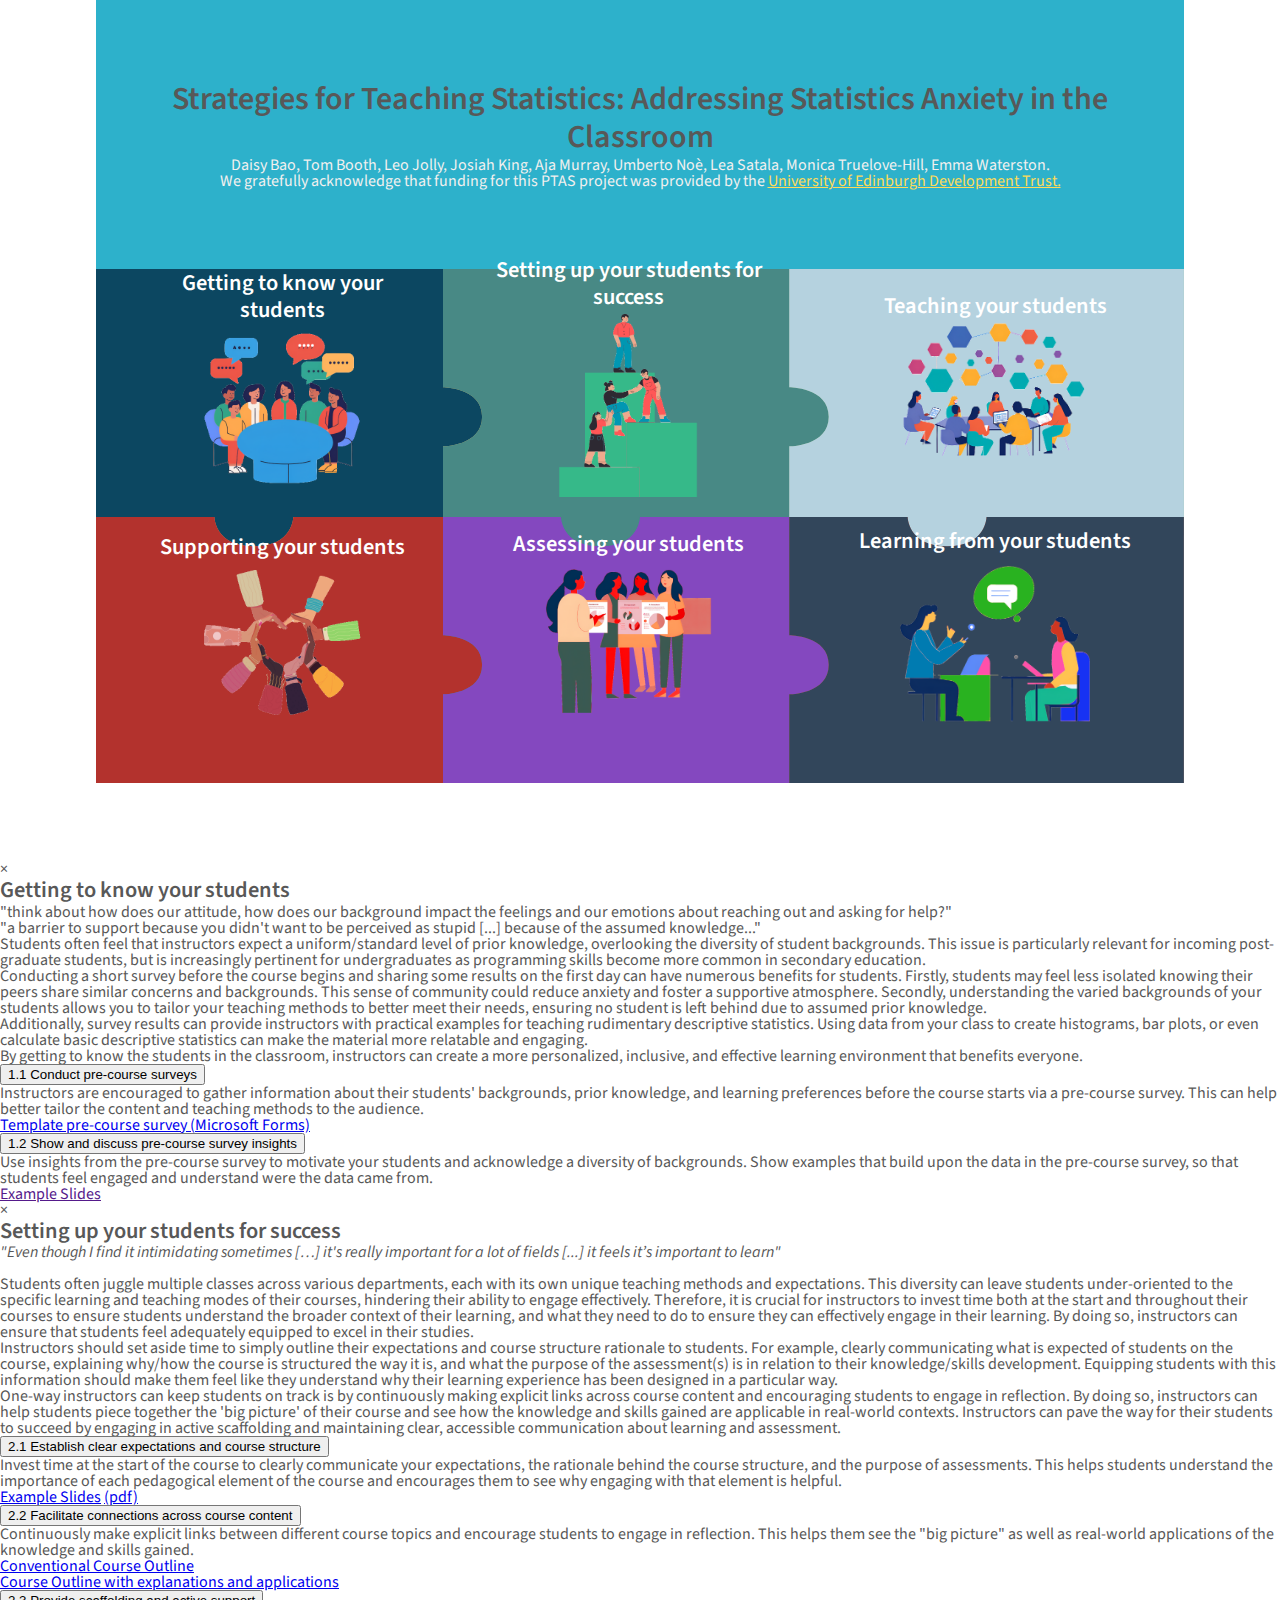
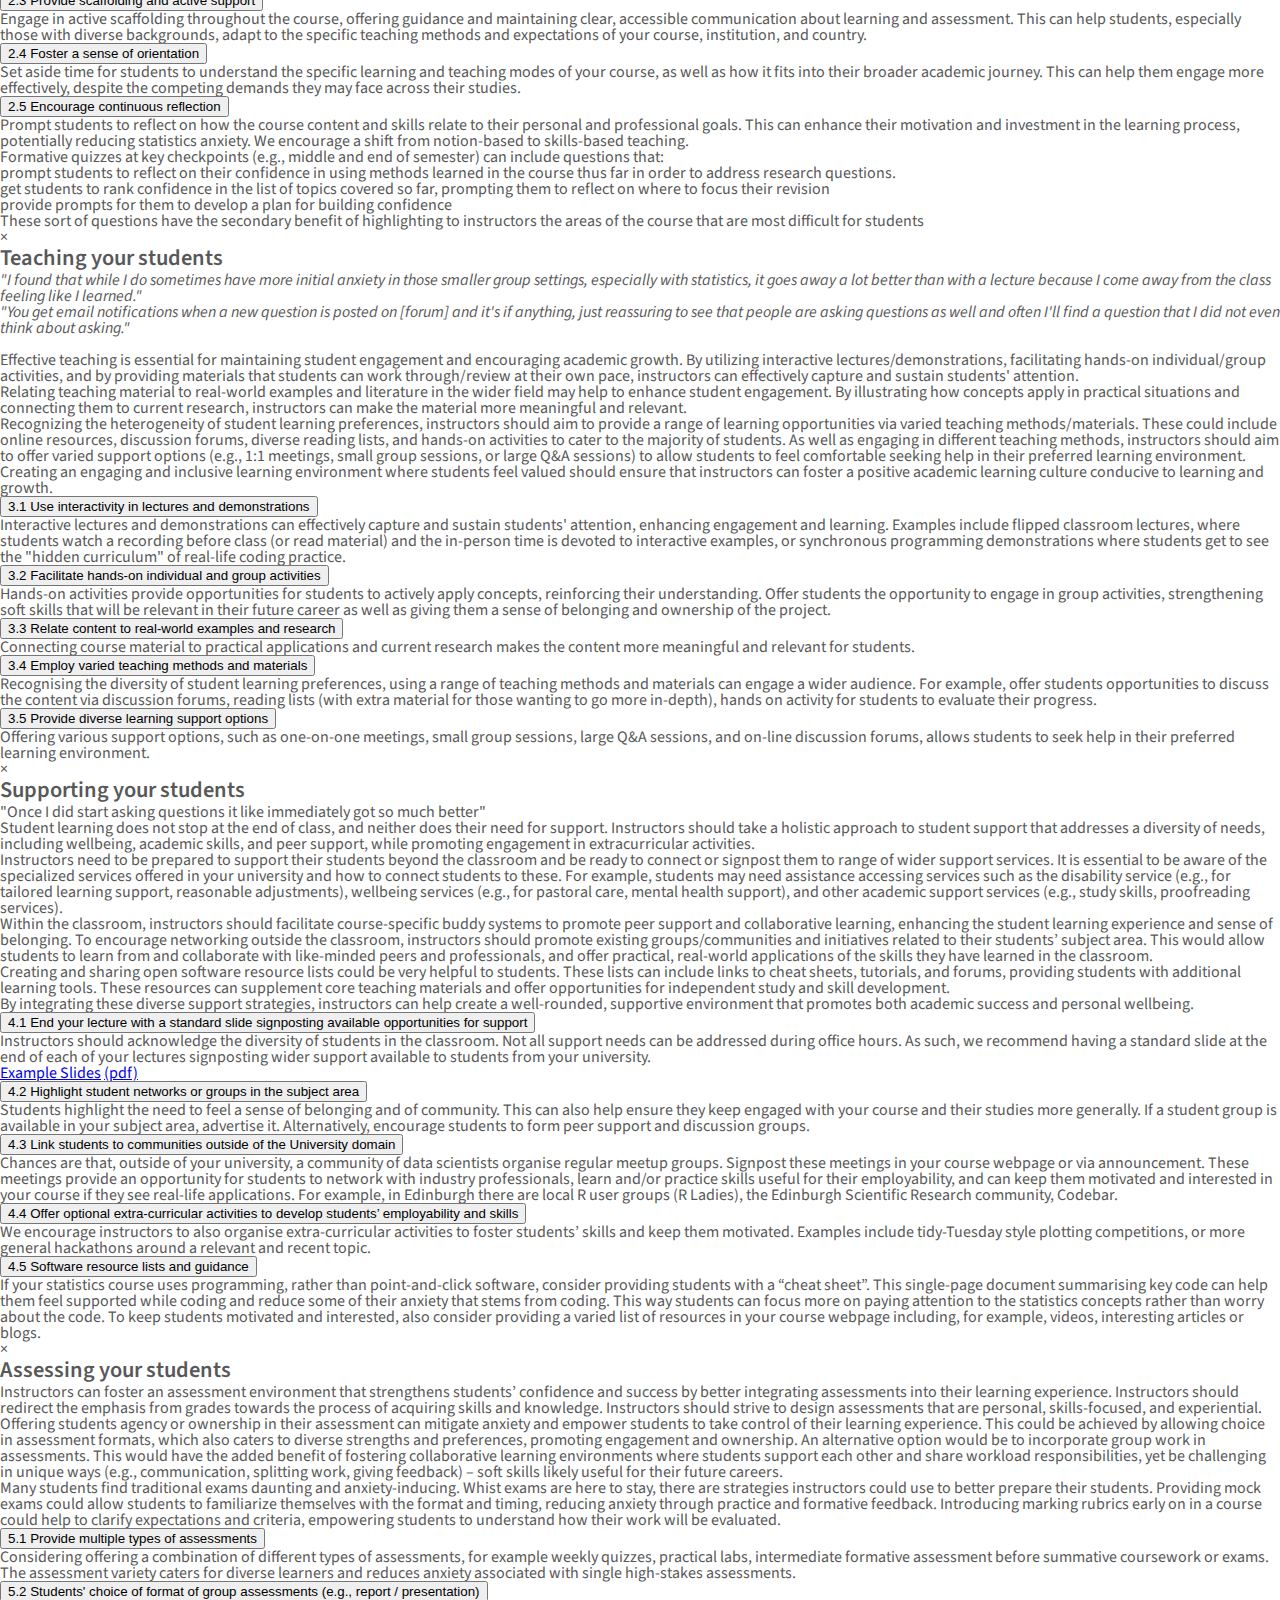
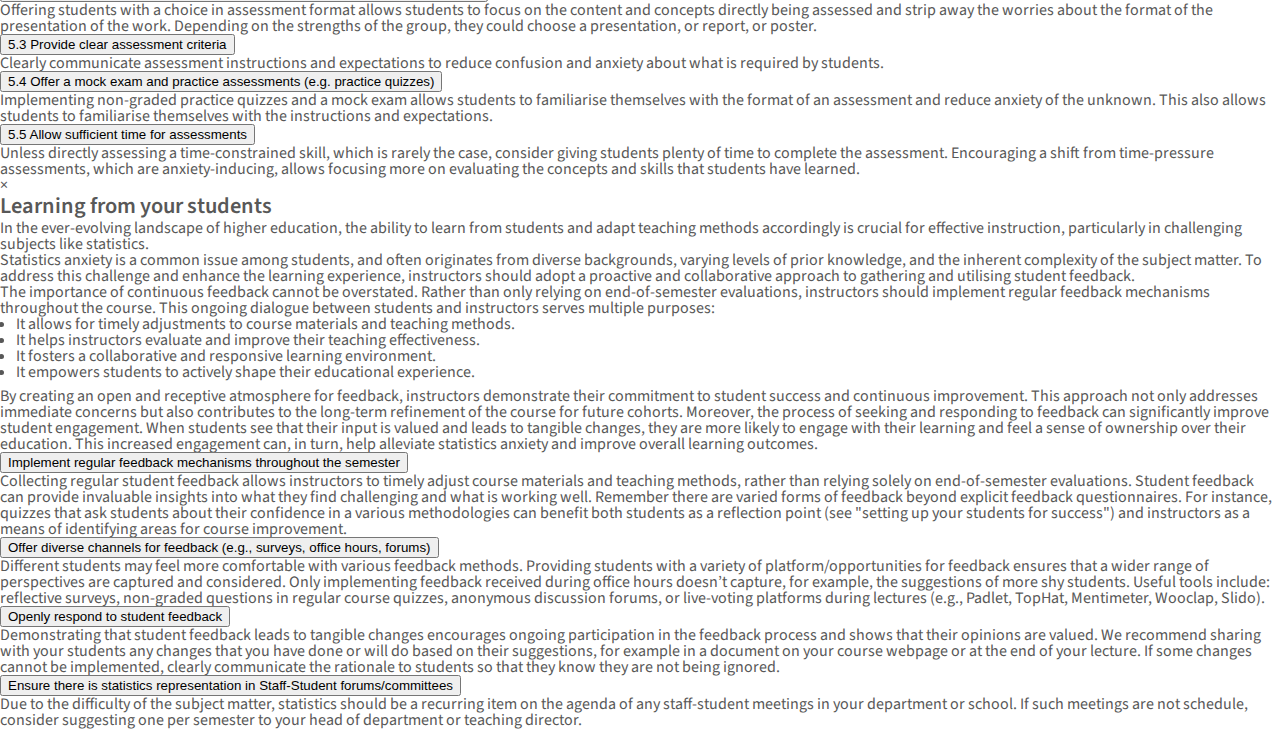
<file: index.html>
<!DOCTYPE HTML>
<html>
  <meta name="viewport" content="width=device-width, initial-scale=1">

	<head>
    <title>PTAS Stats Anxiety Guidelines</title>
		<meta charset="utf-8" />
		<link rel="stylesheet" href="assets/css/main.css" />
    <script src="assets/js/jquery.min.js"></script> 
    <script src="assets/js/modal2.js"></script>
    
		<script>
            $(function(){
                $("#includejig1").load("jig1.html");
                $("#includejig2").load("jig2.html");
                $("#includejig3").load("jig3.html");
                $("#includejig4").load("jig4.html");
                $("#includejig5").load("jig5.html");
                $("#includejig6").load("jig6.html");
            });
        </script>
	</head>
	<body>
		<!-- Header -->
		<header id="header">
		  <div id="headercont">
		    <h1 style="font-size:2em">Strategies for Teaching Statistics: Addressing Statistics Anxiety in the Classroom</h1>
		    <h3 style="color:#F2F0EF">Daisy Bao, Tom Booth, Leo Jolly, Josiah King, Aja Murray, Umberto Noè, Lea Satala, Monica Truelove-Hill, Emma Waterston.</h4>
		    <h3 style="color:#F2F0EF">We gratefully acknowledge that funding for this PTAS project was provided by the <a href="https://www.ed.ac.uk/giving/edinburgh-fund" target="_blank" style="color:#FFDB58">University of Edinburgh Development Trust.</a></h3>
		  </div>
		
		</header>

		
		
		
		
		<!-- Main -->
		<div id="main">
			<!--Tab content -->
      <section class="tiles">
        <article class="style1">
          <span class="image"><div class="square", style="background: #287271;"></div></span>
          <a onclick="togglePopup('1')" class="btn btn1"><h1>Getting to know your students</h1>
            <img src="images/zgetting_to_know.png" style="width:60%"></img>
          </a>
          
        </article>
        <article class="style2">
          <span class="image"><div class="square", style="background: #e9c46a;"></div></span>
          <a onclick="togglePopup('2')" class="btn btn2"><h1>Setting up your students for success</h1>
              <img src="images/zsetting_up.png" style="width:60%"></img>
          </a>
            
        </article>
        <article class="style3">
          <span class="image"><div class="square", style="background: #8ab17d;"></div></span>
          <a onclick="togglePopup('3')" class="btn btn3"><h1>Teaching your students</h1>
            <img src="images/zteaching.png" style="width:60%"></img>
            </a>
        </article>
        <article class="style4">
          <span class="image"><div class="square", style="background: #f4a261;"></div></span>
          <a onclick="togglePopup('4')" class="btn btn4"><h1>Supporting your students</h1>
          <img src="images/zsupporting.png" style="width:60%"></img>  
          </a>
        </article>
        <article class="style5">
          <span class="image"><div class="square", style="background: #2a9d8f;"></div></span>
          <a onclick="togglePopup('5')" class="btn btn5"><h1>Assessing your students</h1>
          <img src="images/zassessing.png" style="width:60%"></img>
          </a>
        </article>
        <article class="style6">
          <span class="image"><div class="square", style="background: #e76f51;"></div></span>
          <a onclick="togglePopup('6')" class="btn btn6"><h1>Learning from your students</h1>
          <img src="images/zlearning_from.png" style="width:60%"></img>
          </a>
        </article>
      
      </section>
    
    </div>
    
    		
		 <!-- POP UPS -->
		<div id="includejig1"></div>
		<div id="includejig2"></div>
		<div id="includejig3"></div>
		<div id="includejig4"></div>
		<div id="includejig5"></div>
		<div id="includejig6"></div>
    

		<!-- Footer -->
		<footer id="footer">
		
		</footer>

	</body>
	<div class="ccfooter"></div>
	<svg class="svg" style="width:0;height:0;">
  <clipPath id="topleft" clipPathUnits="objectBoundingBox"><path d="M 0 0 H 0.9 V 0.4 C 0.9 0.4 1 0.4 1 0.5 C 1 0.6 0.9 0.6 0.9 0.6 V 0.9 H 0.5 C 0.5 0.9 0.5 1 0.4 1 C 0.3 1 0.3 0.9 0.3 0.9 H 0 V 0"></path></clipPath>
  </svg>
  <svg class="svg" style="width:0;height:0;">
  <clipPath id="topmiddle" clipPathUnits="objectBoundingBox"><path d="M 0 0 H 0.9 V 0.4 C 0.9 0.4 1 0.4 1 0.5 C 1 0.6 0.9 0.6 0.9 0.6 V 0.9 H 0.5 C 0.5 0.9 0.5 1 0.4 1 C 0.3 1 0.3 0.9 0.3 0.9 H 0 V 0 V 0.6 C 0 0.6 0.1 0.6 0.1 0.5 C 0.1 0.4 0 0.4 0 0.4"></path></clipPath>
  </svg>
  <svg class="svg" style="width:0;height:0;">
  <clipPath id="topright" clipPathUnits="objectBoundingBox"><path d="M 0 0 H 1 V 0.9 H 0.5 C 0.5 0.9 0.5 1 0.4 1 C 0.3 1 0.3 0.9 0.3 0.9 H 0 V 0 V 0.6 C 0 0.6 0.1 0.6 0.1 0.5 C 0.1 0.4 0 0.4 0 0.4"></path></clipPath>
  </svg>
  <svg class="svg" style="width:0;height:0;">
  <clipPath id="bottomleft" clipPathUnits="objectBoundingBox"><path d="M 0 0 H 0.3 C 0.3 0 0.3 0.1 0.4 0.1 C 0.5 0.1 0.5 0 0.5 0 H 0.9 V 0.4 C 0.9 0.4 1 0.4 1 0.5 C 1 0.6 0.9 0.6 0.9 0.6 V 0.9 H 0 V 0"></path></clipPath>
  </svg>
  <svg class="svg" style="width:0;height:0;">
  <clipPath id="bottommiddle" clipPathUnits="objectBoundingBox"><path d="M 0 0 H 0.3 C 0.3 0 0.3 0.1 0.4 0.1 C 0.5 0.1 0.5 0 0.5 0 H 0.9 V 0.4 C 0.9 0.4 1 0.4 1 0.5 C 1 0.6 0.9 0.6 0.9 0.6 V 0.9 H 0 V 0 V 0.6 C 0 0.6 0.1 0.6 0.1 0.5 C 0.1 0.4 0 0.4 0 0.4"></path></clipPath>
  </svg>
  <svg class="svg" style="width:0;height:0;">
  <clipPath id="bottomright" clipPathUnits="objectBoundingBox"><path d="M 0 0 H 0.3 C 0.3 0 0.3 0.1 0.4 0.1 C 0.5 0.1 0.5 0 0.5 0 H 1 V 0.9 H 0 V 0 V 0.6 C 0 0.6 0.1 0.6 0.1 0.5 C 0.1 0.4 0 0.4 0 0.4"></path></clipPath>
  </svg>
  
  
</html>
</file>
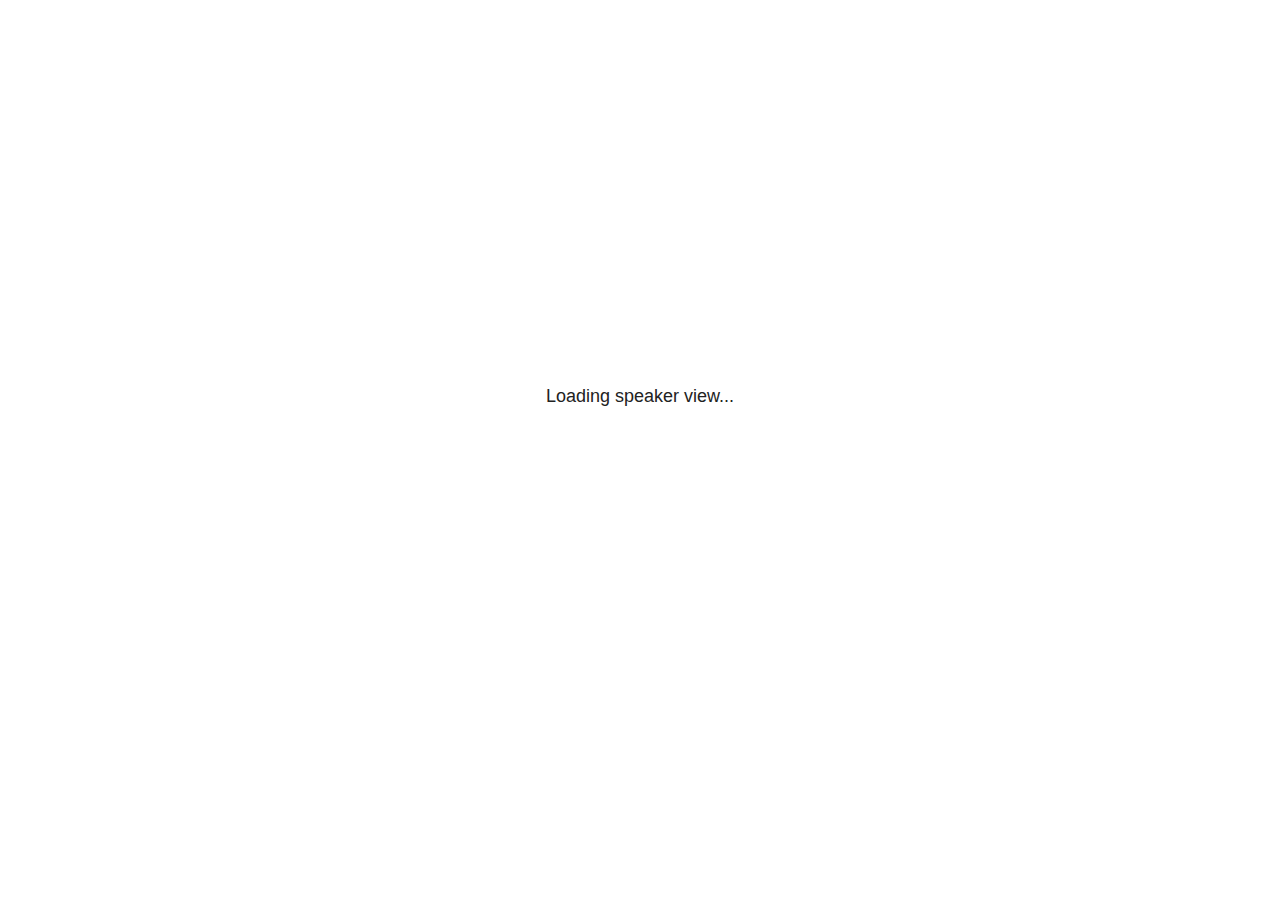
<file: files/init_files/libs/revealjs/plugin/notes/speaker-view.html>
<!--
	NOTE: You need to build the notes plugin after making changes to this file.
-->
<html lang="en">
	<head>
		<meta charset="utf-8">

		<title>reveal.js - Speaker View</title>

		<style>
			body {
				font-family: Helvetica;
				font-size: 18px;
			}

			#current-slide,
			#upcoming-slide,
			#speaker-controls {
				padding: 6px;
				box-sizing: border-box;
				-moz-box-sizing: border-box;
			}

			#current-slide iframe,
			#upcoming-slide iframe {
				width: 100%;
				height: 100%;
				border: 1px solid #ddd;
			}

			#current-slide .label,
			#upcoming-slide .label {
				position: absolute;
				top: 10px;
				left: 10px;
				z-index: 2;
			}

			#connection-status {
				position: absolute;
				top: 0;
				left: 0;
				width: 100%;
				height: 100%;
				z-index: 20;
				padding: 30% 20% 20% 20%;
				font-size: 18px;
				color: #222;
				background: #fff;
				text-align: center;
				box-sizing: border-box;
				line-height: 1.4;
			}

			.overlay-element {
				height: 34px;
				line-height: 34px;
				padding: 0 10px;
				text-shadow: none;
				background: rgba( 220, 220, 220, 0.8 );
				color: #222;
				font-size: 14px;
			}

			.overlay-element.interactive:hover {
				background: rgba( 220, 220, 220, 1 );
			}

			#current-slide {
				position: absolute;
				width: 60%;
				height: 100%;
				top: 0;
				left: 0;
				padding-right: 0;
			}

			#upcoming-slide {
				position: absolute;
				width: 40%;
				height: 40%;
				right: 0;
				top: 0;
			}

			/* Speaker controls */
			#speaker-controls {
				position: absolute;
				top: 40%;
				right: 0;
				width: 40%;
				height: 60%;
				overflow: auto;
				font-size: 18px;
			}

				.speaker-controls-time.hidden,
				.speaker-controls-notes.hidden {
					display: none;
				}

				.speaker-controls-time .label,
				.speaker-controls-pace .label,
				.speaker-controls-notes .label {
					text-transform: uppercase;
					font-weight: normal;
					font-size: 0.66em;
					color: #666;
					margin: 0;
				}

				.speaker-controls-time, .speaker-controls-pace {
					border-bottom: 1px solid rgba( 200, 200, 200, 0.5 );
					margin-bottom: 10px;
					padding: 10px 16px;
					padding-bottom: 20px;
					cursor: pointer;
				}

				.speaker-controls-time .reset-button {
					opacity: 0;
					float: right;
					color: #666;
					text-decoration: none;
				}
				.speaker-controls-time:hover .reset-button {
					opacity: 1;
				}

				.speaker-controls-time .timer,
				.speaker-controls-time .clock {
					width: 50%;
				}

				.speaker-controls-time .timer,
				.speaker-controls-time .clock,
				.speaker-controls-time .pacing .hours-value,
				.speaker-controls-time .pacing .minutes-value,
				.speaker-controls-time .pacing .seconds-value {
					font-size: 1.9em;
				}

				.speaker-controls-time .timer {
					float: left;
				}

				.speaker-controls-time .clock {
					float: right;
					text-align: right;
				}

				.speaker-controls-time span.mute {
					opacity: 0.3;
				}

				.speaker-controls-time .pacing-title {
					margin-top: 5px;
				}

				.speaker-controls-time .pacing.ahead {
					color: blue;
				}

				.speaker-controls-time .pacing.on-track {
					color: green;
				}

				.speaker-controls-time .pacing.behind {
					color: red;
				}

				.speaker-controls-notes {
					padding: 10px 16px;
				}

				.speaker-controls-notes .value {
					margin-top: 5px;
					line-height: 1.4;
					font-size: 1.2em;
				}

			/* Layout selector */
			#speaker-layout {
				position: absolute;
				top: 10px;
				right: 10px;
				color: #222;
				z-index: 10;
			}
				#speaker-layout select {
					position: absolute;
					width: 100%;
					height: 100%;
					top: 0;
					left: 0;
					border: 0;
					box-shadow: 0;
					cursor: pointer;
					opacity: 0;

					font-size: 1em;
					background-color: transparent;

					-moz-appearance: none;
					-webkit-appearance: none;
					-webkit-tap-highlight-color: rgba(0, 0, 0, 0);
				}

				#speaker-layout select:focus {
					outline: none;
					box-shadow: none;
				}

			.clear {
				clear: both;
			}

			/* Speaker layout: Wide */
			body[data-speaker-layout="wide"] #current-slide,
			body[data-speaker-layout="wide"] #upcoming-slide {
				width: 50%;
				height: 45%;
				padding: 6px;
			}

			body[data-speaker-layout="wide"] #current-slide {
				top: 0;
				left: 0;
			}

			body[data-speaker-layout="wide"] #upcoming-slide {
				top: 0;
				left: 50%;
			}

			body[data-speaker-layout="wide"] #speaker-controls {
				top: 45%;
				left: 0;
				width: 100%;
				height: 50%;
				font-size: 1.25em;
			}

			/* Speaker layout: Tall */
			body[data-speaker-layout="tall"] #current-slide,
			body[data-speaker-layout="tall"] #upcoming-slide {
				width: 45%;
				height: 50%;
				padding: 6px;
			}

			body[data-speaker-layout="tall"] #current-slide {
				top: 0;
				left: 0;
			}

			body[data-speaker-layout="tall"] #upcoming-slide {
				top: 50%;
				left: 0;
			}

			body[data-speaker-layout="tall"] #speaker-controls {
				padding-top: 40px;
				top: 0;
				left: 45%;
				width: 55%;
				height: 100%;
				font-size: 1.25em;
			}

			/* Speaker layout: Notes only */
			body[data-speaker-layout="notes-only"] #current-slide,
			body[data-speaker-layout="notes-only"] #upcoming-slide {
				display: none;
			}

			body[data-speaker-layout="notes-only"] #speaker-controls {
				padding-top: 40px;
				top: 0;
				left: 0;
				width: 100%;
				height: 100%;
				font-size: 1.25em;
			}

			@media screen and (max-width: 1080px) {
				body[data-speaker-layout="default"] #speaker-controls {
					font-size: 16px;
				}
			}

			@media screen and (max-width: 900px) {
				body[data-speaker-layout="default"] #speaker-controls {
					font-size: 14px;
				}
			}

			@media screen and (max-width: 800px) {
				body[data-speaker-layout="default"] #speaker-controls {
					font-size: 12px;
				}
			}

		</style>
	</head>

	<body>

		<div id="connection-status">Loading speaker view...</div>

		<div id="current-slide"></div>
		<div id="upcoming-slide"><span class="overlay-element label">Upcoming</span></div>
		<div id="speaker-controls">
			<div class="speaker-controls-time">
				<h4 class="label">Time <span class="reset-button">Click to Reset</span></h4>
				<div class="clock">
					<span class="clock-value">0:00 AM</span>
				</div>
				<div class="timer">
					<span class="hours-value">00</span><span class="minutes-value">:00</span><span class="seconds-value">:00</span>
				</div>
				<div class="clear"></div>

				<h4 class="label pacing-title" style="display: none">Pacing – Time to finish current slide</h4>
				<div class="pacing" style="display: none">
					<span class="hours-value">00</span><span class="minutes-value">:00</span><span class="seconds-value">:00</span>
				</div>
			</div>

			<div class="speaker-controls-notes hidden">
				<h4 class="label">Notes</h4>
				<div class="value"></div>
			</div>
		</div>
		<div id="speaker-layout" class="overlay-element interactive">
			<span class="speaker-layout-label"></span>
			<select class="speaker-layout-dropdown"></select>
		</div>

		<script>

			(function() {

				var notes,
					notesValue,
					currentState,
					currentSlide,
					upcomingSlide,
					layoutLabel,
					layoutDropdown,
					pendingCalls = {},
					lastRevealApiCallId = 0,
					connected = false,
					whitelistedWindows = [window.opener];

				var SPEAKER_LAYOUTS = {
					'default': 'Default',
					'wide': 'Wide',
					'tall': 'Tall',
					'notes-only': 'Notes only'
				};

				setupLayout();

				var connectionStatus = document.querySelector( '#connection-status' );
				var connectionTimeout = setTimeout( function() {
					connectionStatus.innerHTML = 'Error connecting to main window.<br>Please try closing and reopening the speaker view.';
				}, 5000 );
;
				window.addEventListener( 'message', function( event ) {

					// Validate the origin of this message to prevent XSS
					if( window.location.origin !== event.origin && whitelistedWindows.indexOf( event.source ) === -1 ) {
						return;
					}

					clearTimeout( connectionTimeout );
					connectionStatus.style.display = 'none';

					var data = JSON.parse( event.data );

					// The overview mode is only useful to the reveal.js instance
					// where navigation occurs so we don't sync it
					if( data.state ) delete data.state.overview;

					// Messages sent by the notes plugin inside of the main window
					if( data && data.namespace === 'reveal-notes' ) {
						if( data.type === 'connect' ) {
							handleConnectMessage( data );
						}
						else if( data.type === 'state' ) {
							handleStateMessage( data );
						}
						else if( data.type === 'return' ) {
							pendingCalls[data.callId](data.result);
							delete pendingCalls[data.callId];
						}
					}
					// Messages sent by the reveal.js inside of the current slide preview
					else if( data && data.namespace === 'reveal' ) {
						if( /ready/.test( data.eventName ) ) {
							// Send a message back to notify that the handshake is complete
							window.opener.postMessage( JSON.stringify({ namespace: 'reveal-notes', type: 'connected'} ), '*' );
						}
						else if( /slidechanged|fragmentshown|fragmenthidden|paused|resumed/.test( data.eventName ) && currentState !== JSON.stringify( data.state ) ) {

							dispatchStateToMainWindow( data.state );

						}
					}

				} );

				/**
				 * Updates the presentation in the main window to match the state
				 * of the presentation in the notes window.
				 */
				const dispatchStateToMainWindow = debounce(( state ) => {
					window.opener.postMessage( JSON.stringify({ method: 'setState', args: [ state ]} ), '*' );
				}, 500);

				/**
				 * Asynchronously calls the Reveal.js API of the main frame.
				 */
				function callRevealApi( methodName, methodArguments, callback ) {

					var callId = ++lastRevealApiCallId;
					pendingCalls[callId] = callback;
					window.opener.postMessage( JSON.stringify( {
						namespace: 'reveal-notes',
						type: 'call',
						callId: callId,
						methodName: methodName,
						arguments: methodArguments
					} ), '*' );

				}

				/**
				 * Called when the main window is trying to establish a
				 * connection.
				 */
				function handleConnectMessage( data ) {

					if( connected === false ) {
						connected = true;

						setupIframes( data );
						setupKeyboard();
						setupNotes();
						setupTimer();
						setupHeartbeat();
					}

				}

				/**
				 * Called when the main window sends an updated state.
				 */
				function handleStateMessage( data ) {

					// Store the most recently set state to avoid circular loops
					// applying the same state
					currentState = JSON.stringify( data.state );

					// No need for updating the notes in case of fragment changes
					if ( data.notes ) {
						notes.classList.remove( 'hidden' );
						notesValue.style.whiteSpace = data.whitespace;
						if( data.markdown ) {
							notesValue.innerHTML = marked( data.notes );
						}
						else {
							notesValue.innerHTML = data.notes;
						}
					}
					else {
						notes.classList.add( 'hidden' );
					}

					// Update the note slides
					currentSlide.contentWindow.postMessage( JSON.stringify({ method: 'setState', args: [ data.state ] }), '*' );
					upcomingSlide.contentWindow.postMessage( JSON.stringify({ method: 'setState', args: [ data.state ] }), '*' );
					upcomingSlide.contentWindow.postMessage( JSON.stringify({ method: 'next' }), '*' );

				}

				// Limit to max one state update per X ms
				handleStateMessage = debounce( handleStateMessage, 200 );

				/**
				 * Forward keyboard events to the current slide window.
				 * This enables keyboard events to work even if focus
				 * isn't set on the current slide iframe.
				 *
				 * Block F5 default handling, it reloads and disconnects
				 * the speaker notes window.
				 */
				function setupKeyboard() {

					document.addEventListener( 'keydown', function( event ) {
						if( event.keyCode === 116 || ( event.metaKey && event.keyCode === 82 ) ) {
							event.preventDefault();
							return false;
						}
						currentSlide.contentWindow.postMessage( JSON.stringify({ method: 'triggerKey', args: [ event.keyCode ] }), '*' );
					} );

				}

				/**
				 * Creates the preview iframes.
				 */
				function setupIframes( data ) {

					var params = [
						'receiver',
						'progress=false',
						'history=false',
						'transition=none',
						'autoSlide=0',
						'backgroundTransition=none'
					].join( '&' );

					var urlSeparator = /\?/.test(data.url) ? '&' : '?';
					var hash = '#/' + data.state.indexh + '/' + data.state.indexv;
					var currentURL = data.url + urlSeparator + params + '&postMessageEvents=true' + hash;
					var upcomingURL = data.url + urlSeparator + params + '&controls=false' + hash;

					currentSlide = document.createElement( 'iframe' );
					currentSlide.setAttribute( 'width', 1280 );
					currentSlide.setAttribute( 'height', 1024 );
					currentSlide.setAttribute( 'src', currentURL );
					document.querySelector( '#current-slide' ).appendChild( currentSlide );

					upcomingSlide = document.createElement( 'iframe' );
					upcomingSlide.setAttribute( 'width', 640 );
					upcomingSlide.setAttribute( 'height', 512 );
					upcomingSlide.setAttribute( 'src', upcomingURL );
					document.querySelector( '#upcoming-slide' ).appendChild( upcomingSlide );

					whitelistedWindows.push( currentSlide.contentWindow, upcomingSlide.contentWindow );

				}

				/**
				 * Setup the notes UI.
				 */
				function setupNotes() {

					notes = document.querySelector( '.speaker-controls-notes' );
					notesValue = document.querySelector( '.speaker-controls-notes .value' );

				}

				/**
				 * We send out a heartbeat at all times to ensure we can
				 * reconnect with the main presentation window after reloads.
				 */
				function setupHeartbeat() {

					setInterval( () => {
						window.opener.postMessage( JSON.stringify({ namespace: 'reveal-notes', type: 'heartbeat'} ), '*' );
					}, 1000 );

				}

				function getTimings( callback ) {

					callRevealApi( 'getSlidesAttributes', [], function ( slideAttributes ) {
						callRevealApi( 'getConfig', [], function ( config ) {
							var totalTime = config.totalTime;
							var minTimePerSlide = config.minimumTimePerSlide || 0;
							var defaultTiming = config.defaultTiming;
							if ((defaultTiming == null) && (totalTime == null)) {
								callback(null);
								return;
							}
							// Setting totalTime overrides defaultTiming
							if (totalTime) {
								defaultTiming = 0;
							}
							var timings = [];
							for ( var i in slideAttributes ) {
								var slide = slideAttributes[ i ];
								var timing = defaultTiming;
								if( slide.hasOwnProperty( 'data-timing' )) {
									var t = slide[ 'data-timing' ];
									timing = parseInt(t);
									if( isNaN(timing) ) {
										console.warn("Could not parse timing '" + t + "' of slide " + i + "; using default of " + defaultTiming);
										timing = defaultTiming;
									}
								}
								timings.push(timing);
							}
							if ( totalTime ) {
								// After we've allocated time to individual slides, we summarize it and
								// subtract it from the total time
								var remainingTime = totalTime - timings.reduce( function(a, b) { return a + b; }, 0 );
								// The remaining time is divided by the number of slides that have 0 seconds
								// allocated at the moment, giving the average time-per-slide on the remaining slides
								var remainingSlides = (timings.filter( function(x) { return x == 0 }) ).length
								var timePerSlide = Math.round( remainingTime / remainingSlides, 0 )
								// And now we replace every zero-value timing with that average
								timings = timings.map( function(x) { return (x==0 ? timePerSlide : x) } );
							}
							var slidesUnderMinimum = timings.filter( function(x) { return (x < minTimePerSlide) } ).length
							if ( slidesUnderMinimum ) {
								message = "The pacing time for " + slidesUnderMinimum + " slide(s) is under the configured minimum of " + minTimePerSlide + " seconds. Check the data-timing attribute on individual slides, or consider increasing the totalTime or minimumTimePerSlide configuration options (or removing some slides).";
								alert(message);
							}
							callback( timings );
						} );
					} );

				}

				/**
				 * Return the number of seconds allocated for presenting
				 * all slides up to and including this one.
				 */
				function getTimeAllocated( timings, callback ) {

					callRevealApi( 'getSlidePastCount', [], function ( currentSlide ) {
						var allocated = 0;
						for (var i in timings.slice(0, currentSlide + 1)) {
							allocated += timings[i];
						}
						callback( allocated );
					} );

				}

				/**
				 * Create the timer and clock and start updating them
				 * at an interval.
				 */
				function setupTimer() {

					var start = new Date(),
					timeEl = document.querySelector( '.speaker-controls-time' ),
					clockEl = timeEl.querySelector( '.clock-value' ),
					hoursEl = timeEl.querySelector( '.hours-value' ),
					minutesEl = timeEl.querySelector( '.minutes-value' ),
					secondsEl = timeEl.querySelector( '.seconds-value' ),
					pacingTitleEl = timeEl.querySelector( '.pacing-title' ),
					pacingEl = timeEl.querySelector( '.pacing' ),
					pacingHoursEl = pacingEl.querySelector( '.hours-value' ),
					pacingMinutesEl = pacingEl.querySelector( '.minutes-value' ),
					pacingSecondsEl = pacingEl.querySelector( '.seconds-value' );

					var timings = null;
					getTimings( function ( _timings ) {

						timings = _timings;
						if (_timings !== null) {
							pacingTitleEl.style.removeProperty('display');
							pacingEl.style.removeProperty('display');
						}

						// Update once directly
						_updateTimer();

						// Then update every second
						setInterval( _updateTimer, 1000 );

					} );


					function _resetTimer() {

						if (timings == null) {
							start = new Date();
							_updateTimer();
						}
						else {
							// Reset timer to beginning of current slide
							getTimeAllocated( timings, function ( slideEndTimingSeconds ) {
								var slideEndTiming = slideEndTimingSeconds * 1000;
								callRevealApi( 'getSlidePastCount', [], function ( currentSlide ) {
									var currentSlideTiming = timings[currentSlide] * 1000;
									var previousSlidesTiming = slideEndTiming - currentSlideTiming;
									var now = new Date();
									start = new Date(now.getTime() - previousSlidesTiming);
									_updateTimer();
								} );
							} );
						}

					}

					timeEl.addEventListener( 'click', function() {
						_resetTimer();
						return false;
					} );

					function _displayTime( hrEl, minEl, secEl, time) {

						var sign = Math.sign(time) == -1 ? "-" : "";
						time = Math.abs(Math.round(time / 1000));
						var seconds = time % 60;
						var minutes = Math.floor( time / 60 ) % 60 ;
						var hours = Math.floor( time / ( 60 * 60 )) ;
						hrEl.innerHTML = sign + zeroPadInteger( hours );
						if (hours == 0) {
							hrEl.classList.add( 'mute' );
						}
						else {
							hrEl.classList.remove( 'mute' );
						}
						minEl.innerHTML = ':' + zeroPadInteger( minutes );
						if (hours == 0 && minutes == 0) {
							minEl.classList.add( 'mute' );
						}
						else {
							minEl.classList.remove( 'mute' );
						}
						secEl.innerHTML = ':' + zeroPadInteger( seconds );
					}

					function _updateTimer() {

						var diff, hours, minutes, seconds,
						now = new Date();

						diff = now.getTime() - start.getTime();

						clockEl.innerHTML = now.toLocaleTimeString( 'en-US', { hour12: true, hour: '2-digit', minute:'2-digit' } );
						_displayTime( hoursEl, minutesEl, secondsEl, diff );
						if (timings !== null) {
							_updatePacing(diff);
						}

					}

					function _updatePacing(diff) {

						getTimeAllocated( timings, function ( slideEndTimingSeconds ) {
							var slideEndTiming = slideEndTimingSeconds * 1000;

							callRevealApi( 'getSlidePastCount', [], function ( currentSlide ) {
								var currentSlideTiming = timings[currentSlide] * 1000;
								var timeLeftCurrentSlide = slideEndTiming - diff;
								if (timeLeftCurrentSlide < 0) {
									pacingEl.className = 'pacing behind';
								}
								else if (timeLeftCurrentSlide < currentSlideTiming) {
									pacingEl.className = 'pacing on-track';
								}
								else {
									pacingEl.className = 'pacing ahead';
								}
								_displayTime( pacingHoursEl, pacingMinutesEl, pacingSecondsEl, timeLeftCurrentSlide );
							} );
						} );
					}

				}

				/**
				 * Sets up the speaker view layout and layout selector.
				 */
				function setupLayout() {

					layoutDropdown = document.querySelector( '.speaker-layout-dropdown' );
					layoutLabel = document.querySelector( '.speaker-layout-label' );

					// Render the list of available layouts
					for( var id in SPEAKER_LAYOUTS ) {
						var option = document.createElement( 'option' );
						option.setAttribute( 'value', id );
						option.textContent = SPEAKER_LAYOUTS[ id ];
						layoutDropdown.appendChild( option );
					}

					// Monitor the dropdown for changes
					layoutDropdown.addEventListener( 'change', function( event ) {

						setLayout( layoutDropdown.value );

					}, false );

					// Restore any currently persisted layout
					setLayout( getLayout() );

				}

				/**
				 * Sets a new speaker view layout. The layout is persisted
				 * in local storage.
				 */
				function setLayout( value ) {

					var title = SPEAKER_LAYOUTS[ value ];

					layoutLabel.innerHTML = 'Layout' + ( title ? ( ': ' + title ) : '' );
					layoutDropdown.value = value;

					document.body.setAttribute( 'data-speaker-layout', value );

					// Persist locally
					if( supportsLocalStorage() ) {
						window.localStorage.setItem( 'reveal-speaker-layout', value );
					}

				}

				/**
				 * Returns the ID of the most recently set speaker layout
				 * or our default layout if none has been set.
				 */
				function getLayout() {

					if( supportsLocalStorage() ) {
						var layout = window.localStorage.getItem( 'reveal-speaker-layout' );
						if( layout ) {
							return layout;
						}
					}

					// Default to the first record in the layouts hash
					for( var id in SPEAKER_LAYOUTS ) {
						return id;
					}

				}

				function supportsLocalStorage() {

					try {
						localStorage.setItem('test', 'test');
						localStorage.removeItem('test');
						return true;
					}
					catch( e ) {
						return false;
					}

				}

				function zeroPadInteger( num ) {

					var str = '00' + parseInt( num );
					return str.substring( str.length - 2 );

				}

				/**
				 * Limits the frequency at which a function can be called.
				 */
				function debounce( fn, ms ) {

					var lastTime = 0,
						timeout;

					return function() {

						var args = arguments;
						var context = this;

						clearTimeout( timeout );

						var timeSinceLastCall = Date.now() - lastTime;
						if( timeSinceLastCall > ms ) {
							fn.apply( context, args );
							lastTime = Date.now();
						}
						else {
							timeout = setTimeout( function() {
								fn.apply( context, args );
								lastTime = Date.now();
							}, ms - timeSinceLastCall );
						}

					}

				}

			})();

		</script>
	</body>
</html>
</file>
<file: assets/css/main.css>
@import url('https://fonts.googleapis.com/css2?family=Source+Sans+Pro:ital,wght@0,200;0,300;0,400;0,600;0,700;0,900;1,200;1,300;1,400;1,600;1,700;1,900&display=swap');


html, body {
  margin: 0;
  padding: 0;
  height: 100%;
}

#header{
  margin: 0;
  padding-left: 0;
  text-align: center;
}
#headercont{
  background-color: #2db1cb;
  position: relative;
	padding-top: 5em;
	padding-bottom: 5em;
}
#header .h1{
  font-size: 3em;
	font-weight: 900;
	line-height: 1.2;
}

/* fonts */
html, body, div, span, applet, object,
iframe, h1, h2, h3, h4, h5, h6, p, blockquote,
pre, a, abbr, acronym, address, big, cite,
code, del, dfn, em, img, ins, kbd, q, s, samp,
small, strike, strong, sub, sup, tt, var, b,
u, i, center, dl, dt, dd, ol, ul, li, fieldset,
form, label, legend, table, caption, tbody,
tfoot, thead, tr, th, td, article, aside,
canvas, details, embed, figure, figcaption,
footer, header, hgroup, menu, nav, output, ruby,
section, summary, time, mark, audio, video {
	margin: 0;
	padding: 0;
	border: 0;
	font-size: 100%;
	font: inherit;
	vertical-align: baseline;}

body, input, select, textarea {
		color: #585858;
		font-family: "Source Sans Pro", Helvetica, sans-serif;
		font-size: 12pt;
		font-weight: 400;
		line-height: 1;
	}
h1 {
		font-size: 1.4em;
		font-weight: 600;
		line-height: 1.2;
}

/* GRID */
.main {
  width: 100%;
}
.tiles {
		display: -moz-flex;
		display: -webkit-flex;
		display: -ms-flex;
		display: flex;
		-moz-flex-wrap: wrap;
		-webkit-flex-wrap: wrap;
		-ms-flex-wrap: wrap;
		flex-wrap: wrap;
		position: relative;
		margin: 0;
	}
	
.tiles article {
			-moz-transition: -moz-transform 0.5s ease, opacity 0.5s ease;
			-webkit-transition: -webkit-transform 0.5s ease, opacity 0.5s ease;
			-ms-transition: -ms-transform 0.5s ease, opacity 0.5s ease;
			transition: transform 0.5s ease, opacity 0.5s ease;
			position: relative;
			width: calc(33.33%);
}
		
.tiles article > .image {
				-moz-transition: -moz-transform 0.5s ease;
				-webkit-transition: -webkit-transform 0.5s ease;
				-ms-transition: -ms-transform 0.5s ease;
				transition: transform 0.5s ease;
				position: relative;
				display: block;
				width: 100%;
				overflow: hidden;
}

.tiles article > .image img {
				display: block;
				width: 100%;
}

.tiles article > .image:before {
					pointer-events: none;
					-moz-transition: background-color 0.5s ease, opacity 0.5s ease;
					-webkit-transition: background-color 0.5s ease, opacity 0.5s ease;
					-ms-transition: background-color 0.5s ease, opacity 0.5s ease;
					transition: background-color 0.5s ease, opacity 0.5s ease;
					content: '';
					display: block;
					position: absolute;
					top: 0;
					left: 0;
					width: 100%;
					height: 100%;
					opacity: 1.0;
					z-index: 1;
					opacity: 0.8;
}

.tiles article > .image:after {
					pointer-events: none;
					-moz-transition: opacity 0.5s ease;
					-webkit-transition: opacity 0.5s ease;
					-ms-transition: opacity 0.5s ease;
					transition: opacity 0.5s ease;
					content: '';
					display: block;
					position: absolute;
					top: 0;
					left: 0;
					width: 100%;
					height: 100%;
					background-position: center;
					background-repeat: no-repeat;
					background-size: 100% 100%;
					opacity: 0.25;
					z-index: 2;
}
.square {
  		width: 100%;
}
.square:after {
  		content: "";
		  display: block;
  		padding-bottom: 75%;
}
.tiles article > a {
				display: -moz-flex;
				display: -webkit-flex;
				display: -ms-flex;
				display: flex;
				-moz-flex-direction: column;
				-webkit-flex-direction: column;
				-ms-flex-direction: column;
				flex-direction: column;
				-moz-align-items: center;
				-webkit-align-items: center;
				-ms-align-items: center;
				align-items: center;
				-moz-justify-content: center;
				-webkit-justify-content: center;
				-ms-justify-content: center;
				justify-content: center;
				-moz-transition: background-color 0.5s ease, -moz-transform 0.5s ease;
				-webkit-transition: background-color 0.5s ease, -webkit-transform 0.5s ease;
				-ms-transition: background-color 0.5s ease, -ms-transform 0.5s ease;
				transition: background-color 0.5s ease, transform 0.5s ease;
				position: absolute;
				top: 0;
				margin-left: auto;
				width: 70%;
				height: 75%;
				padding-left: 3em;
				padding-right: 3em;
				border-radius: 4px;
				border-bottom: 0;
				color: #ffffff;
				text-align: center;
				text-decoration: none;
				z-index: 3;
}
.tiles article.style3 > a {
  width: 80%;
}
.tiles article.style6 > a {
  width: 80%;
}

.tiles article > a > :last-child {
					margin: 0;
}
.tiles article > a:hover {
					color: #ffffff !important;
}
.tiles article > a h2 {
					margin: 0;
}
.tiles article > a .content {
					-moz-transition: max-height 0.5s ease, opacity 0.5s ease;
					-webkit-transition: max-height 0.5s ease, opacity 0.5s ease;
					-ms-transition: max-height 0.5s ease, opacity 0.5s ease;
					transition: max-height 0.5s ease, opacity 0.5s ease;
					width: 100%;
					max-height: 0;
					line-height: 1.5;
					margin-top: 0.35em;
					font-size: .8em;
					opacity: 0;
}

.tiles article > a .content > :last-child {
						margin-bottom: 0;
}

/* TILE SPEC */

.tiles article.style1 > .image{
  clip-path: url(#topleft);
}
.tiles article.style2 > .image {
  clip-path: url(#topmiddle);
}
.tiles article.style3 > .image {
  clip-path: url(#topright);
}
.tiles article.style4 > .image {
  clip-path: url(#bottomleft);
}
.tiles article.style5 > .image {
  clip-path: url(#bottommiddle);
}
.tiles article.style6 > .image {
  clip-path: url(#bottomright);
}

.tiles article.style1 > .image:before {
				background-color: #053C5E;
}
.tiles article.style2 > .image:before {
				background-color: #1F7A8C;
}
.tiles article.style3 > .image:before {
				background-color: #BFDBF7;
}
.tiles article.style4 > .image:before {
				background-color: #A31621;
}
.tiles article.style5 > .image:before {
				background-color: #9B33CB;
}
.tiles article.style6 > .image:before {
				background-color: #053C5E;
}




/* HOVER */


body:not(.is-touch) .tiles article:hover > a {
				-moz-transform: scale(1.1);
				-webkit-transform: scale(1.1);
				-ms-transform: scale(1.1);
				transform: scale(1.1);
				z-index: 10;
}

body:not(.is-touch) .tiles article:hover > .image {
				-moz-transform: scale(1.1);
				-webkit-transform: scale(1.1);
				-ms-transform: scale(1.1);
				transform: scale(1.1);
				z-index: 10;
}
body:not(.is-touch) .tiles article:hover > .image:before {
					background-color: #333333;
					opacity: 0.35;
					z-index: 10;
}

body:not(.is-touch) .tiles article:hover > .image:after {
					opacity: 0;
					z-index: 10;
}

body:not(.is-touch) .tiles article:hover .content {
				max-height: 15em;
				opacity: 1;
				z-index: 10;
}



@media screen and (max-width: 5000px) {
  #headercont{
	  margin: 0 6em 0 6em;
  }
  .tiles{
    padding-left: 6em;
  }
  .tiles article.style2 {
    left: -3em;
  }
  .tiles article.style3 {
    left: -6em;
  }
  .tiles article.style4 {
    top: -3em;
  }
  .tiles article.style5 {
    top: -3em;
    left: -3em;
  }
  .tiles article.style6 {
    top: -3em;
    left: -6em;
  }
}
@media screen and (max-width: 1000px) {
  #headercont{
	  margin: 0 5em 0 5em;
  }
  .tiles{
    padding-left: 5em;
  }
  .tiles article.style2 {
    left: -2.5em;
  }
  .tiles article.style3 {
    left: -5em;
  }
  .tiles article.style4 {
    top: -2.5em;
  }
  .tiles article.style5 {
    top: -2.5em;
    left: -2.5em;
  }
  .tiles article.style6 {
    top: -2.5em;
    left: -5em;
  }
}
@media screen and (max-width: 1200px) {
  body, input, select, textarea {
		font-size: 11pt;
  }
}
@media screen and (max-width: 900px) {
  body, input, select, textarea {
		font-size: 10pt;
  }
}
</file>
